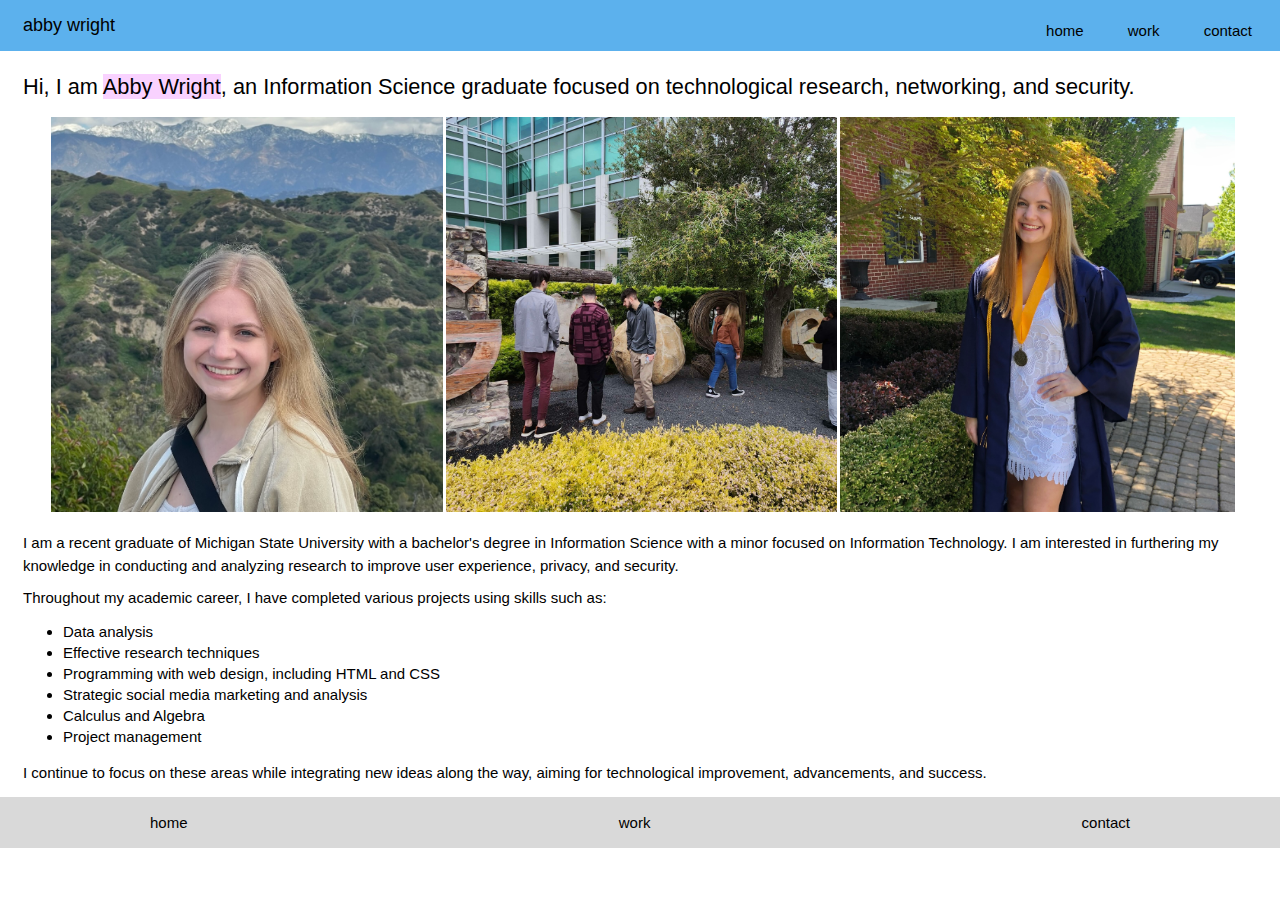
<file: index.html>
<!DOCTYPE html>
<html lang="en">
  <head>
    <meta charset="UTF-8">
    <meta name="viewport" content="width=device-width, initial-scale=1.0">
    <meta http-equiv="X-UA-Compatible" content="ie=edge">
    <title>Abby Wright</title>
    <link rel="stylesheet" href="screen.css">
  </head>
<body>
   <header>
      <h1 class="logo">abby wright</h1>
      <nav class="top">
         <ul>
            <li><a href="index.html">home</a></li>
            <li><a href="work.html">work</a></li>
            <li><a href="contact.html">contact</a></li>
         </ul>
      </nav>
   </header>
   <main>
    <h1 class="intro">Hi, I am <span style="background-color:rgba(224, 28, 255, 0.2)">Abby Wright</span>, an Information Science graduate focused on technological research, networking, and security.</h1>
      <ul class="image-grid">
         <li><img alt="pic-of-me" src="images/self.jpg"></li>
         <li><img alt="google-walk" src="images/googlewalk.jpg"></li>
         <li><img alt="hs-grad" src="images/hs-grad.jpg"></li>
      </ul>

   <div class="about-page">
    <p>I am a recent graduate of Michigan State University with a bachelor&apos;s degree in Information Science with a minor focused on Information Technology. I am interested in furthering my knowledge in conducting and analyzing research to improve user experience, privacy, and security.</p>
      <div>Throughout my academic career, I have completed various projects using skills such as:
         <ul class="skills">
            <li>Data analysis</li>
            <li>Effective research techniques</li>
            <li>Programming with web design, including HTML and CSS</li>
            <li>Strategic social media marketing and analysis</li>
            <li>Calculus and Algebra</li>
            <li>Project management</li>
         </ul>
      </div>
      <p>I continue to focus on these areas while integrating new ideas along the way, aiming for technological improvement, advancements, and success.</p>
   </div>
   </main>
   <nav>
      <ul class="bottom">
         <li><a href="index.html">home</a></li>
         <li><a href="work.html">work</a></li>
         <li><a href="contact.html">contact</a></li>
      </ul>
   </nav>
<script src="index.js"></script>
</body>
</html>
</file>
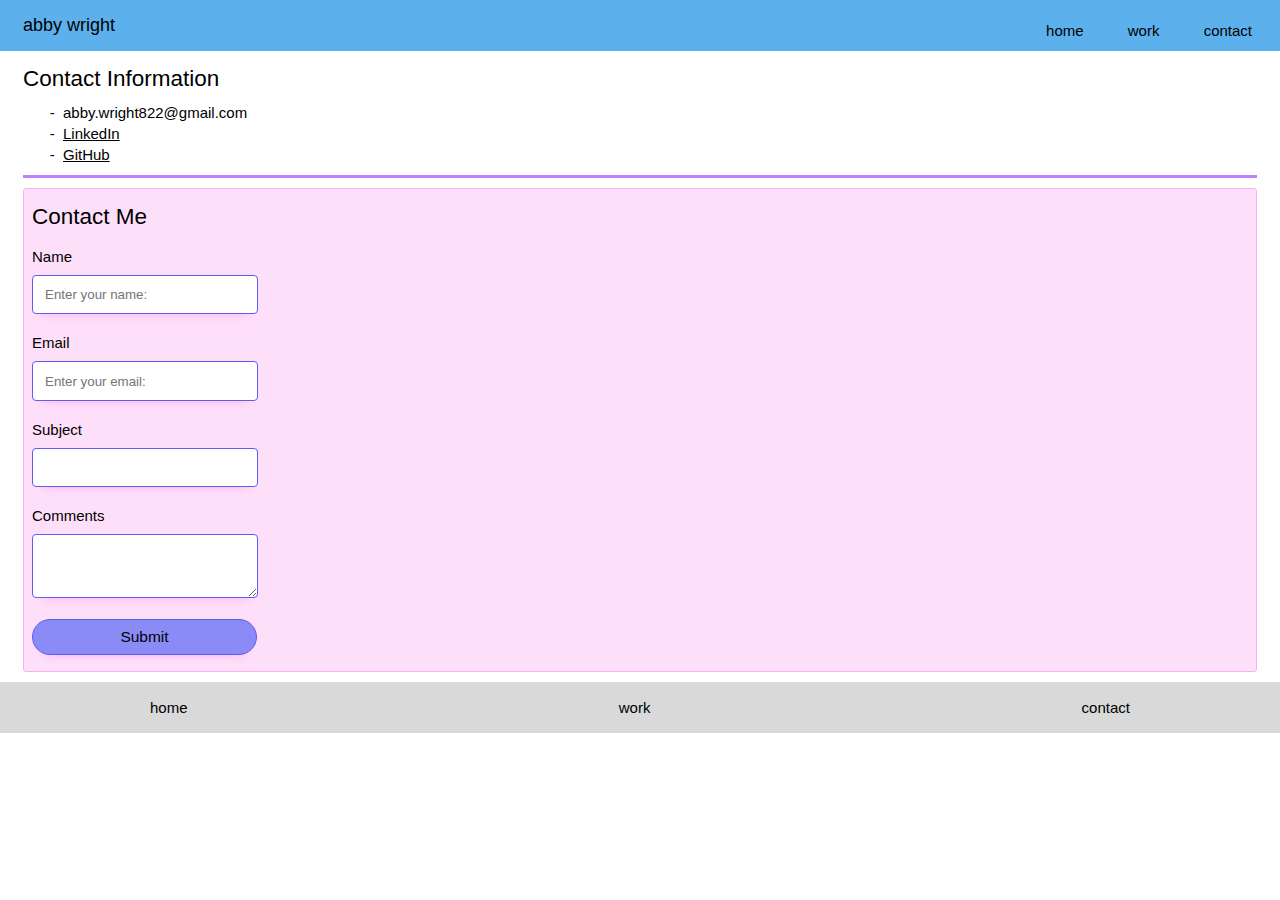
<file: contact.html>
<!DOCTYPE html>
<html lang="en">
  <head>
    <meta charset="UTF-8">
    <meta name="viewport" content="width=device-width, initial-scale=1.0">
    <meta http-equiv="X-UA-Compatible" content="ie=edge">
    <title>Abby Wright</title>
    <link rel="stylesheet" href="screen.css">
  </head>
<body>
   <header>
      <h1>abby wright</h1>
      <nav>
         <ul>
            <li><a href="index.html">home</a></li>
            <li><a href="work.html">work</a></li>
            <li><a href="contact.html">contact</a></li>
         </ul>
      </nav>
   </header>
   <main>
   <section class="contact-info">
      <h2>Contact Information</h2>
      <ul class="contact-list">
         <li>abby.wright822@gmail.com</li>
         <li><a class="contact-link" href="https://linkedin.com/in/abby-wright22">LinkedIn</a></li>
         <li><a class="contact-link" href="https://github.com/abbywright">GitHub</a></li>
      </ul>
   </section>
   <section class="contact-me">
      <h2>Contact Me</h2>
      <form>
         <div class="name">
            <label for="name">Name <br><input id="name" type="text" required placeholder="Enter your name:"></label></div>
         <div class="email">
            <label for="email">Email <br><input id="email" type="text" required placeholder="Enter your email:"></label></div>
         <div class="subject">
            <label for="subject">Subject <br><input id="subject" type="text"></label></div>
         <div class="comments">
            <label for="comments">Comments <br>
               <textarea id="comments" name="comments" placeholder=""></textarea>
            </label>
         </div>
            <button onClick="alertMe();" id="target">Submit</button>
      </form>
   </section>
   </main>
   <nav>
      <ul class="bottom">
         <li><a href="index.html">home</a></li>
         <li><a href="work.html">work</a></li>
         <li><a href="contact.html">contact</a></li>
      </ul>
   </nav>
<script src="index.js"></script>
</body>
</html>
</file>
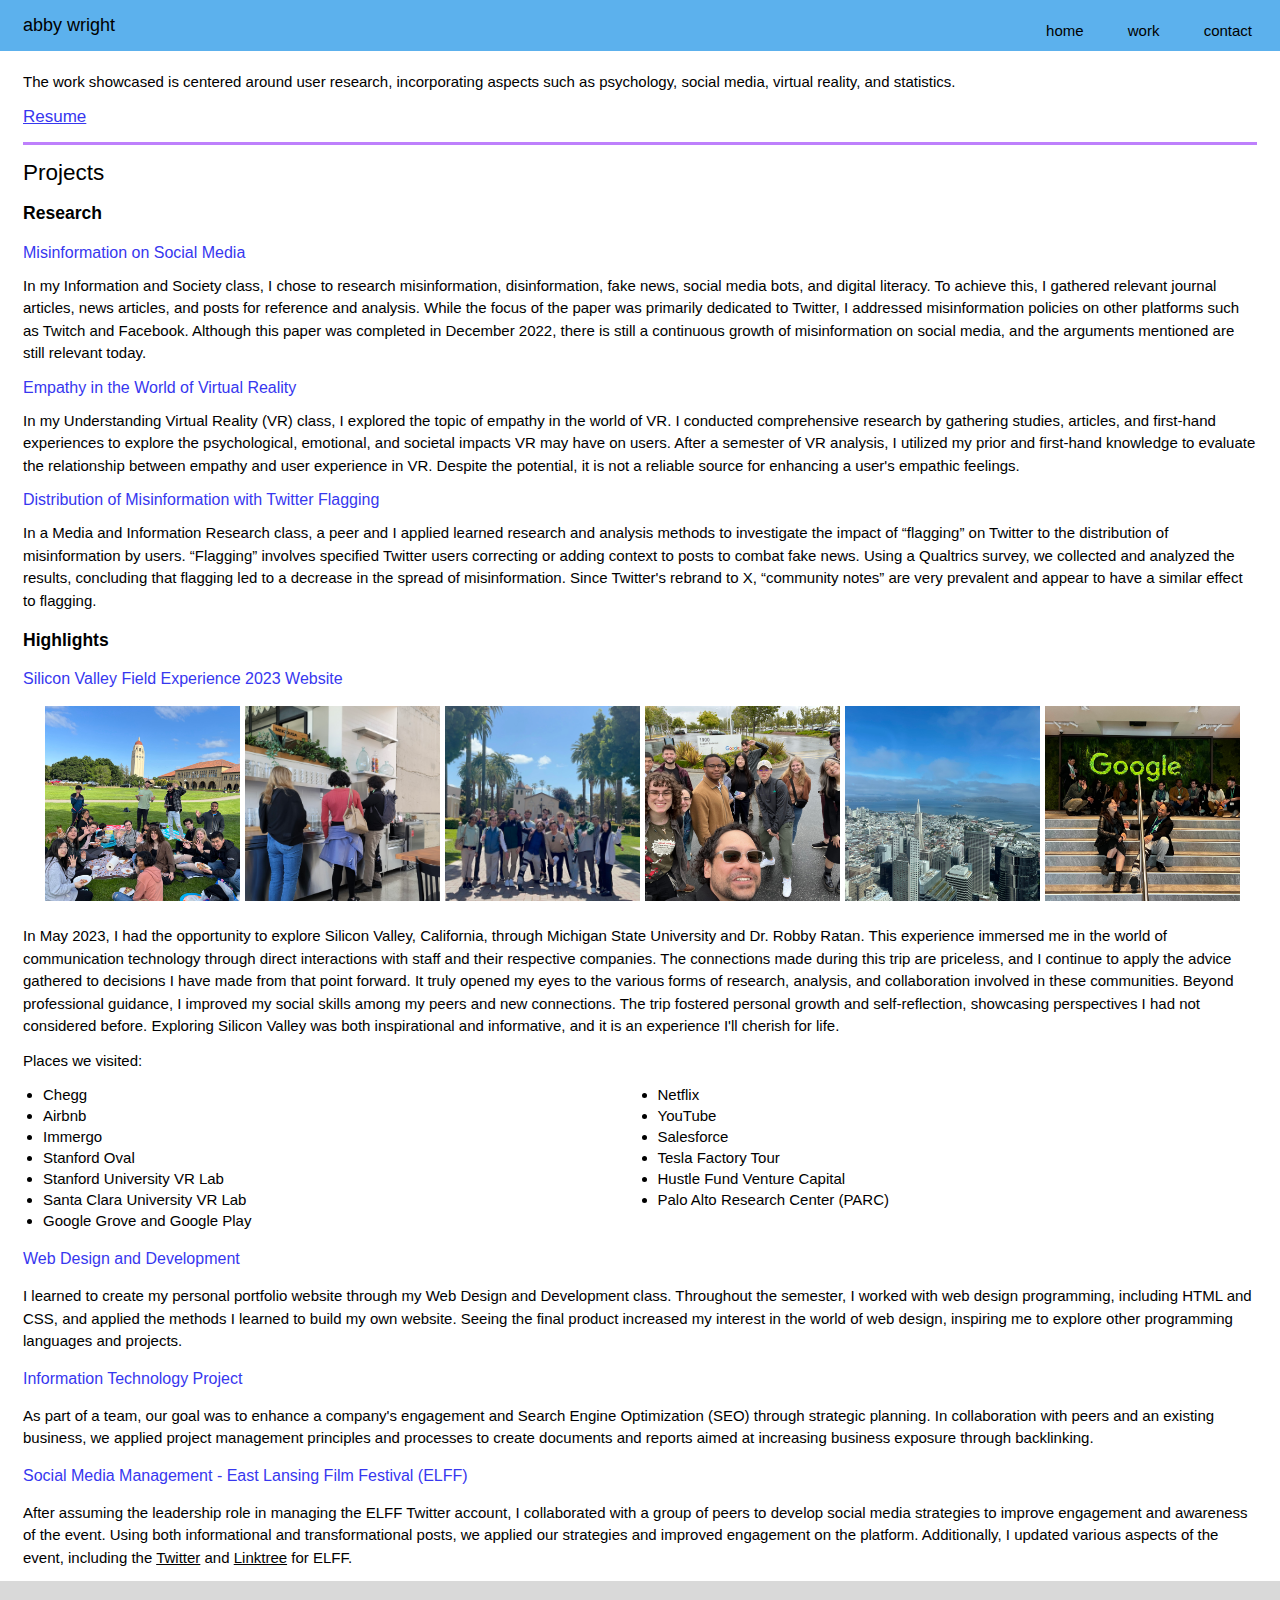
<file: work.html>
<!DOCTYPE html>
<html lang="en">
  <head>
    <meta charset="UTF-8">
    <meta name="viewport" content="width=device-width, initial-scale=1.0">
    <meta http-equiv="X-UA-Compatible" content="ie=edge">
    <title>Abby Wright</title>
    <link rel="stylesheet" href="screen.css">
  </head>
<body>
   <header>
      <h1>abby wright</h1>
      <nav class="top">
         <ul>
            <li><a href="index.html">home</a></li>
            <li><a href="work.html">work</a></li>
            <li><a href="contact.html">contact</a></li>
         </ul>
      </nav>
   </header>
   <main>
   <p>The work showcased is centered around user research, incorporating aspects such as psychology, social media, virtual reality, and statistics.</p>
   <ul class="resume"><li><a href="assets/resume.pdf">Resume</a></li></ul>
   <section class="work-info">
      <h2 class="projects">Projects</h2>
      <section class="research">
         <h3>Research</h3>
         <ul class="paper-list">
         <li><a class="paper-link" href="assets/misinformation-paper.pdf">Misinformation on Social Media</a></li></ul>
            <p>In my Information and Society class, I chose to research misinformation, disinformation, fake news, social media bots, and digital literacy. To achieve this, I gathered relevant journal articles, news articles, and posts for reference and analysis. While the focus of the paper was primarily dedicated to Twitter, I addressed misinformation policies on other platforms such as Twitch and Facebook. Although this paper was completed in December 2022, there is still a continuous growth of misinformation on social media, and the arguments mentioned are still relevant today.</p>
            <ul class="paper-list">
            <li><a class="paper-link" href="assets/empathy-vr.pdf">Empathy in the World of Virtual Reality</a></li></ul>
            <p>In my Understanding Virtual Reality (VR) class, I explored the topic of empathy in the world of VR. I conducted comprehensive research by gathering studies, articles, and first-hand experiences to explore the psychological, emotional, and societal impacts VR may have on users. After a semester of VR analysis, I utilized my prior and first-hand knowledge to evaluate the relationship between empathy and user experience in VR. Despite the potential, it is not a reliable source for enhancing a user&apos;s empathic feelings.</p>
            <ul class="paper-list">
         <li><a class="paper-link" href="assets/flagging-paper.pdf">Distribution of Misinformation with Twitter Flagging</a></li></ul>
            <p>In a Media and Information Research class, a peer and I applied learned research and analysis methods to investigate the impact of “flagging” on Twitter to the distribution of misinformation by users. “Flagging” involves specified Twitter users correcting or adding context to posts to combat fake news. Using a Qualtrics survey, we collected and analyzed the results, concluding that flagging led to a decrease in the spread of misinformation. Since Twitter's rebrand to X, “community notes” are very prevalent and appear to have a similar effect to flagging.</p>
         </section>
         <section class="highlights">
            <h3>Highlights</h3>
            <ul class="svfe">
               <li><a href="https://www.spartie.org/service/silicon-valley-field-experience/svfe-2023">Silicon Valley Field Experience 2023 Website</a></li></ul>
                  <div class="sv-grid">
                  <ul class="image-grid-sv">
                     <li><img alt="stanford-oval" src="images/stanfordoval.jpg"></li>
                     <li><img alt="airbnb-counter" src="images/counter.jpg"></li>
                     <li><img alt="santa-clara" src="images/santaclara.jpg"></li>
                     <li><img alt="google-selfie" src="images/googleselfie.jpg"></li>
                     <li><img alt="sf-view" src="images/sfview.jpg"></li>
                     <li><img alt="google-group" src="images/googlegroup.jpg"></li>
                  </ul></div> 
               <p>In May 2023, I had the opportunity to explore Silicon Valley, California, through Michigan State University and Dr. Robby Ratan. This experience immersed me in the world of communication technology through direct interactions with staff and their respective companies. The connections made during this trip are priceless, and I continue to apply the advice gathered to decisions I have made from that point forward. It truly opened my eyes to the various forms of research, analysis, and collaboration involved in these communities. Beyond professional guidance, I improved my social skills among my peers and new connections. The trip fostered personal growth and self-reflection, showcasing perspectives I had not considered before. Exploring Silicon Valley was both inspirational and informative, and it is an experience I&apos;ll cherish for life.</p>
               <p>Places we visited:</p>
               <ul class="visited-places">
               <li>Chegg</li>
               <li>Airbnb</li>
               <li>Immergo</li>
               <li>Stanford Oval</li>
               <li>Stanford University VR Lab</li>
               <li>Santa Clara University VR Lab</li>
               <li>Google Grove and Google Play</li>
               <li>Netflix</li>
               <li>YouTube</li>
               <li>Salesforce</li>
               <li>Tesla Factory Tour</li>
               <li>Hustle Fund Venture Capital</li>
               <li>Palo Alto Research Center (PARC)</li>
               </ul>
               <h4>Web Design and Development</h4>
               <p>I learned to create my personal portfolio website through my Web Design and Development class. Throughout the semester, I worked with web design programming, including HTML and CSS, and applied the methods I learned to build my own website. Seeing the final product increased my interest in the world of web design, inspiring me to explore other programming languages and projects.</p>
   
               <h4>Information Technology Project</h4>
               <p>As part of a team, our goal was to enhance a company&apos;s engagement and Search Engine Optimization (SEO) through strategic planning. In collaboration with peers and an existing business, we applied project management principles and processes to create documents and reports aimed at increasing business exposure through backlinking.</p>
   
               <h4>Social Media Management - East Lansing Film Festival (ELFF)</h4>
               <p>After assuming the leadership role in managing the ELFF Twitter account, I collaborated with a group of peers to develop social media strategies to improve engagement and awareness of the event. Using both informational and transformational posts, we applied our strategies and improved engagement on the platform. Additionally, I updated various aspects of the event, including the <a class="elff-link" href="https://twitter.com/elfilmfestival">Twitter</a> and <a class="elff-link" href="https://linktr.ee/eastlansingfilmfestival">Linktree</a> for ELFF.</p>
               </section>
         </section>
      </main>
   <nav>
      <ul class="bottom">
         <li><a href="index.html">home</a></li>
         <li><a href="work.html">work</a></li>
         <li><a href="contact.html">contact</a></li>
      </ul>
   </nav>
</body>
</html>
</file>
<file: screen.css>
/* basics */
body {
   font-family: Arial, Helvetica, sans-serif;
   font-size: 15px;
   background: #fff;
   margin: 0;
}

main {
   margin: 0 15px;
   padding: 8px 8px 0 8px;
}

header {
   display: flex;
   justify-content: space-between;
   background-color: rgba(5, 135, 227, 0.651);
   padding: 5px 8px;
}

header h1 {
   margin: 0;
   padding: 10px 15px;
   font-size: 1.2em;
   font-style: normal;
}

header ul {
   list-style-type: none;
   margin: 0;
   padding-bottom: 5px;
}

header ul li {
   display: inline-block;
   padding: 0 20px;
   color: black;
}

header nav {
   display: flex;
   align-items: flex-end;
}

ul {
   margin: 0;
   padding: 0;
   list-style: none;
   line-height: 1.4em;
}

nav a {
   color: black;
}

 a {
	text-decoration: none;
   font-weight: 400;
   color: black;
}

 h1 {
   font-size: 1.45em;
   font-weight: normal;
}

 p {
   line-height: 1.5em;
   margin: 12px 0;
}

 h2 {
   margin: 0;
   padding-top: 7px;
   font-weight: 500;
   font-style: normal;
}

h4 {
   margin: 0;
}

.bottom {
   display: flex;
   justify-content: space-between;
   padding: 15px 150px;
   background-color: #D9D9D9;
}

.projects {
   border-top: 3px solid #be80fc;
   padding-top: 15px;
}

/* home */
.image-grid  {
   display: flex;
   flex-wrap: wrap;
   justify-content: center;
 }

 .image-grid li {
   width: 32%;
 }

 .image-grid img {
   width: 100%;
   border: 3px solid white;
   border-radius: 3px;
 }

.skills {
   display: block;
   list-style-type: disc;
   margin-top: 1em;
   margin-bottom: 1em;
   margin-left: 0;
   margin-right: 0;
   padding-left: 40px;
}

/* work */
h4, .research li a, .svfe li a {
   font-weight: 500;
   color: #3737EF;
   font-size: 16px;
   padding: 5px 0;
}

.resume a {
   font-weight: 500;
   color: #3737EF;
   font-size: 17px;
   text-decoration: underline;
}

.resume {
   padding-bottom: 15px;
}

.paper-list li {
   display: block;
}

.image-grid-sv {
   display: flex;
   flex-wrap: wrap;
   justify-content: center;
}

.image-grid-sv li {
   width: 200px;
   height: 200px;
   margin: 0;
}

.image-grid-sv img {
   width: 195px;
   height: 195px;
   border: 5px solid white;
   border-radius: 3px;
}

 .image-grid img {
   width: 100%;
   border: 3px solid white;
   border-radius: 3px;
 }

ul.image-grid-sv {
   margin: 0;
   padding: 12px 0;
}

.visited-places {
   display: block;
   list-style-type: disc;
   columns: 2;
   padding: 0 0 14px 20px;
}

.elff-link {
   text-decoration: underline;
   line-height: 1.2em;
}

.elff {
   display: block;
   list-style-type: "-  ";
   margin-top: 1em;
   margin-bottom: 1em;
   margin-left: 0;
   margin-right: 0;
   padding-left: 40px;
   padding-bottom: 10px;
}

/* contact */
.contact-list {
   display: block;
   list-style-type: "-  ";
   margin: 10px 0;
   padding-left: 40px;
   border-bottom: 3px solid #be80fc;
   padding-bottom: 10px;
}

.contact-list li a {
   color: black;
   text-decoration: underline;
}

 .contact-me {
   margin: 8px 0 10px 0;
   padding: 8px;
   border: 1.5px solid rgb(253, 176, 241);
   border-radius: 3px;
   background-color: rgba(253, 176, 241, 0.4);
 }

 form {
   padding-top: 8px;
 }

 input[type=text], select, textarea {
   width: 100%;
   padding: 12px;
   border: 1.5px solid #5d5df0; 
   border-radius: 4px;
   resize: vertical;
   box-shadow: #fdb0f1 0 10px 10px -10px;
 }
 
 label {
   padding: 10px 10px 10px 0;
   display: inline-block;
 }

 input[type="text"] {
   margin: 10px 0 0 0;
   width: 200px;
   height: 1em;
 }

 textarea, select {
   margin: 10px 0 0 0;
   width: 200px;
   min-height: 2em;
 }
 
 textarea {
   border: 1.5px solid #5d5df0; 
   padding-bottom: 20px;
 } 

 button {
   margin: 8px 0;
   width: 225px;
   border: .7px solid #5d5df0;
   border-radius: 700px;
   background-color: #8B8BF8;
   box-shadow: #fdb0f1 0 10px 10px -10px; 
   box-sizing: border-box;
   padding: 8px;
   cursor: pointer;
   font-size: 15.5px;
 }

 @media screen and (max-width: 650px) {
   .image-grid  {
      display: block;
    }
 }

 @media screen and (max-width: 600px) {
   .image-grid-sv  {
      display: block;
    }
 }
</file>
